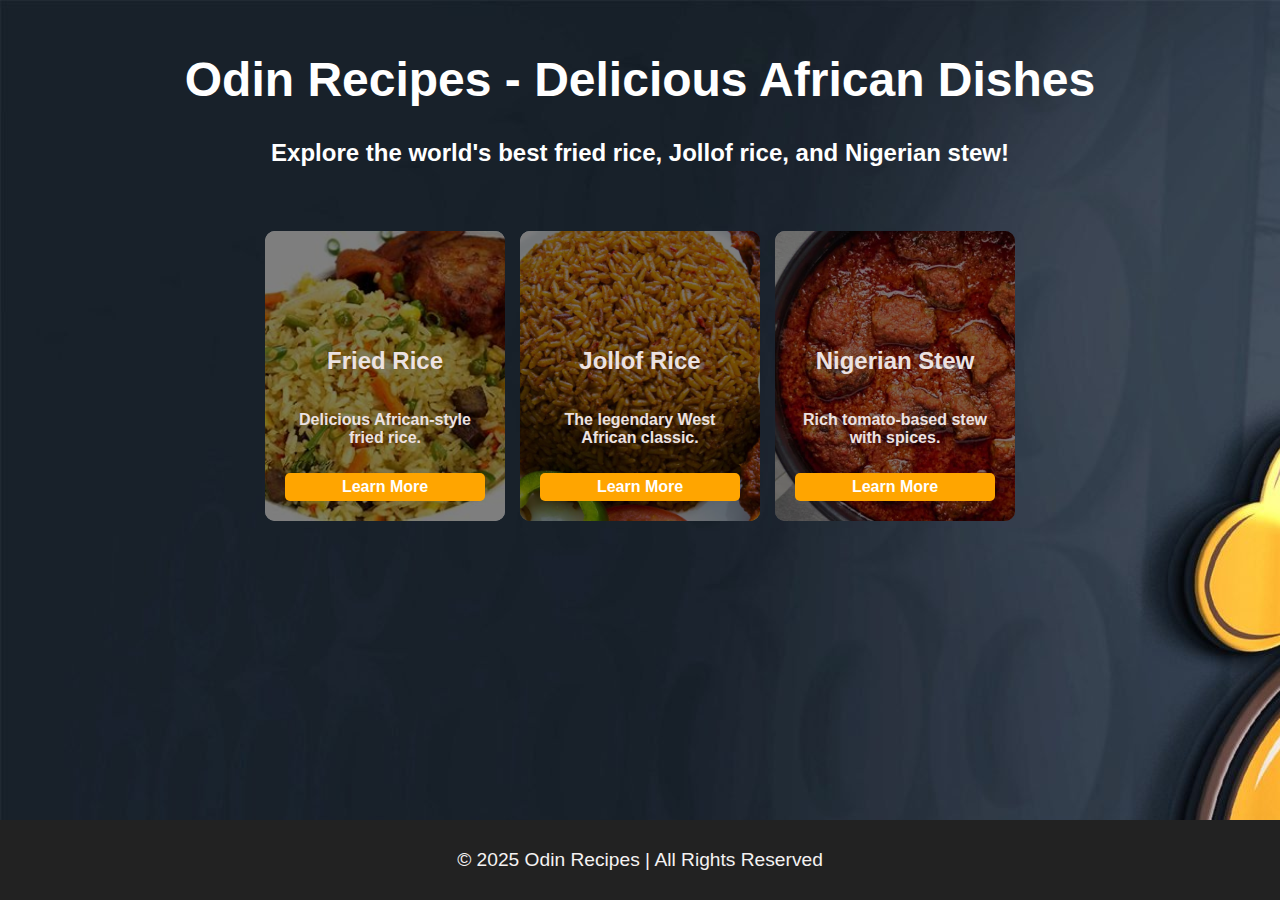
<file: index.html>
<!DOCTYPE html>
<html lang="en">
<head>
    <meta charset="UTF-8">
    <meta name="viewport" content="width=device-width, initial-scale=1.0">
    <title>Odin Recipes - Delicious African Dishes</title>
</head>
<body>
    <header>
        <h1>Odin Recipes - Delicious African Dishes</h1>
        <p>Explore the world's best fried rice, Jollof rice, and Nigerian stew!</p>
    </header>
    
    <!-- Recipe Cards Section -->
    <section>
        <div class="recipe-card fried-rice">
            <h2>Fried Rice</h2>
            <p>Delicious African-style fried rice.</p>
            <a href="fried-rice.html">Learn More</a>
        </div>
        <div class="recipe-card jollof-rice">
            <h2>Jollof Rice</h2>
            <p>The legendary West African classic.</p>
            <a href="jollof-rice.html">Learn More</a>
        </div>
        <div class="recipe-card nigerian-stew">
            <h2>Nigerian Stew</h2>
            <p>Rich tomato-based stew with spices.</p>
            <a href="nigerian-stew.html">Learn More</a>
        </div>
    </section>
    
    
    <footer>
        <p>&copy; 2025 Odin Recipes | All Rights Reserved</p>
    </footer>

    <style>
        body {
            background-color: #1a1a1a;
            color: white;
            font-family: Arial, sans-serif;
            margin: 0;
            padding: 0;
            display: flex;
            flex-direction: column;
            min-height: 100vh;
            background-image: url(/pic/chef\ food.jpg);
            height: 500px;
        }

        
        header {
            text-align: center;
            padding: 20px;
            font-size: 24px;
            font-weight: bold;
        }

    
        section {
            display: flex;
            justify-content: center;
            gap: 15px;
            padding: 20px;
            flex-grow: 1;
        }

        .recipe-card {
            width: 200px; 
            height: 250px;
            padding: 20px;
            background-size: cover;
            background-position: center;
            border-radius: 10px;
            display: flex;
            flex-direction: column;
            justify-content: flex-end;
            text-align: center;
            font-weight: bold;
            color: rgb(236, 226, 226);
            position: relative;
        }

        .recipe-card::after {
            content: "";
            position: absolute;
            top: 0;
            left: 0;
            width: 100%;
            height: 100%;
            background: rgba(0, 0, 0, 0.5); /* Dark overlay for readability */
            border-radius: 10px;
        }

        .recipe-card h2, .recipe-card p, .recipe-card a {
            position: relative;
            z-index: 2;
        }

        .recipe-card a {
            color: white;
            text-decoration: none;
            font-weight: bold;
            display: block;
            margin-top: 10px;
            background: orange;
            padding: 5px;
            border-radius: 5px;
        }

        /* let put the background images */
        .fried-rice {background-image: url(/pic/OIP.jpg);
        background-size: cover; }
        .jollof-rice { background-image: url(/pic/food34.jpg); }
        .nigerian-stew { background-image: url(/pic/nigerian-beef-stew_image_11.webp); }

      
        footer {
            padding: 10px;
            font-size: larger;
            background-color: #222;
            text-align: center;
            color: rgb(245, 242, 242);

        }
    </style>
    
    </body>
    </html>
</file>
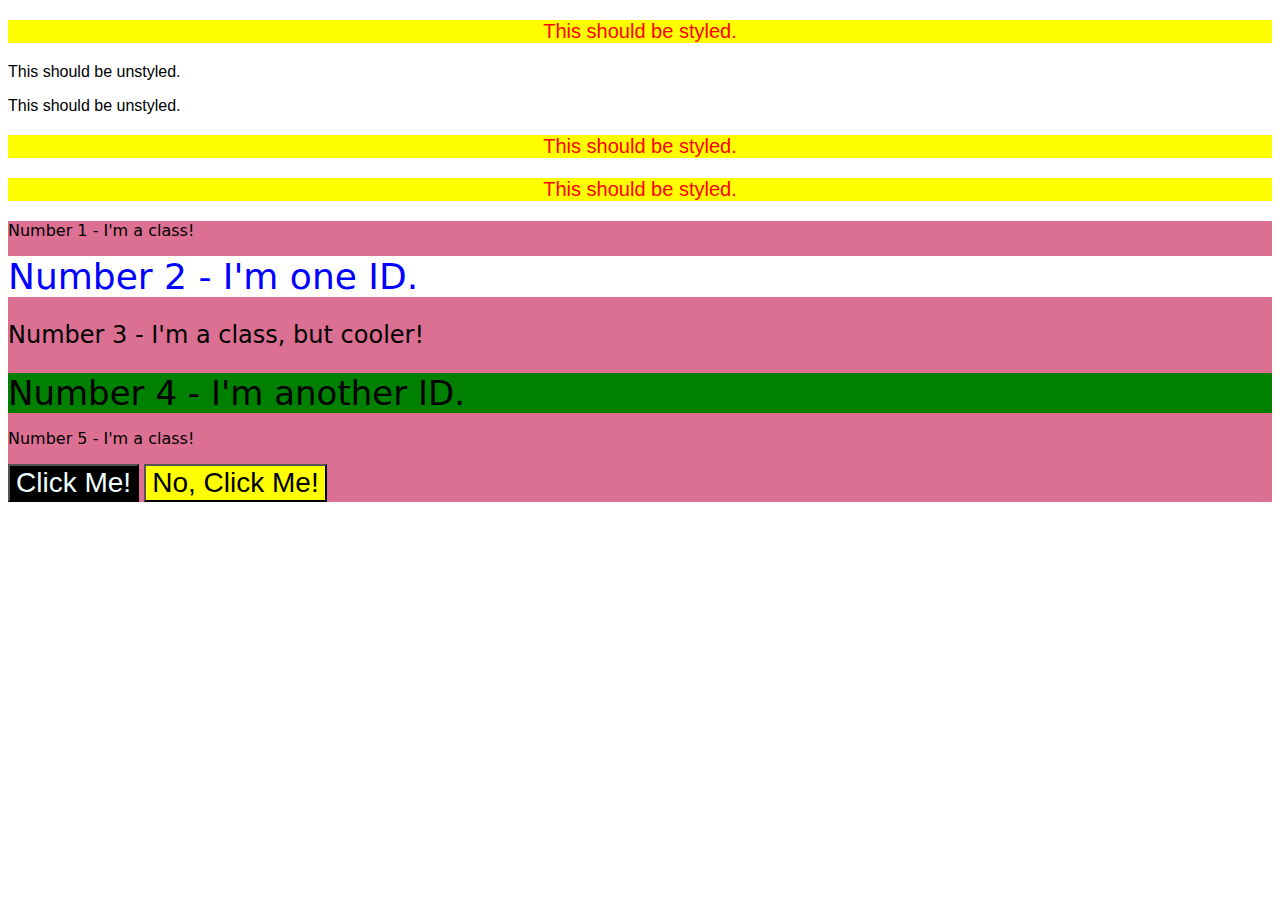
<file: ex.html>
<!DOCTYPE html>
<html lang="en">
  <head>
    <meta charset="UTF-8">
    <meta http-equiv="X-UA-Compatible" content="IE=edge">
    <meta name="viewport" content="width=device-width, initial-scale=1.0">
    <title>Descendant Combinator</title>
    <link rel="stylesheet" href="style.css">
  </head>
  <body>
    <div class="container">
      <p class="text">This should be styled.</p>
    </div>
    <p class="text">This should be unstyled.</p>
    <p class="text">This should be unstyled.</p>
    <div class="container">
      <p class="text">This should be styled.</p>
      <p class="text">This should be styled.</p>
    </div>
   <div class="ex">
    <p>Number 1 - I'm a class!</p>
    <div id="id1">Number 2 - I'm one ID.</div>
    <p class="cl1">Number 3 - I'm a class, but cooler!</p>
    <div id="id2">Number 4 - I'm another ID.</div>
    <p>Number 5 - I'm a class!</p>

    
       
        <button id="b1">Click Me!</button>
        <button id="b2">No, Click Me!</button>
   

   </div>
  </body>
</html>
</file>
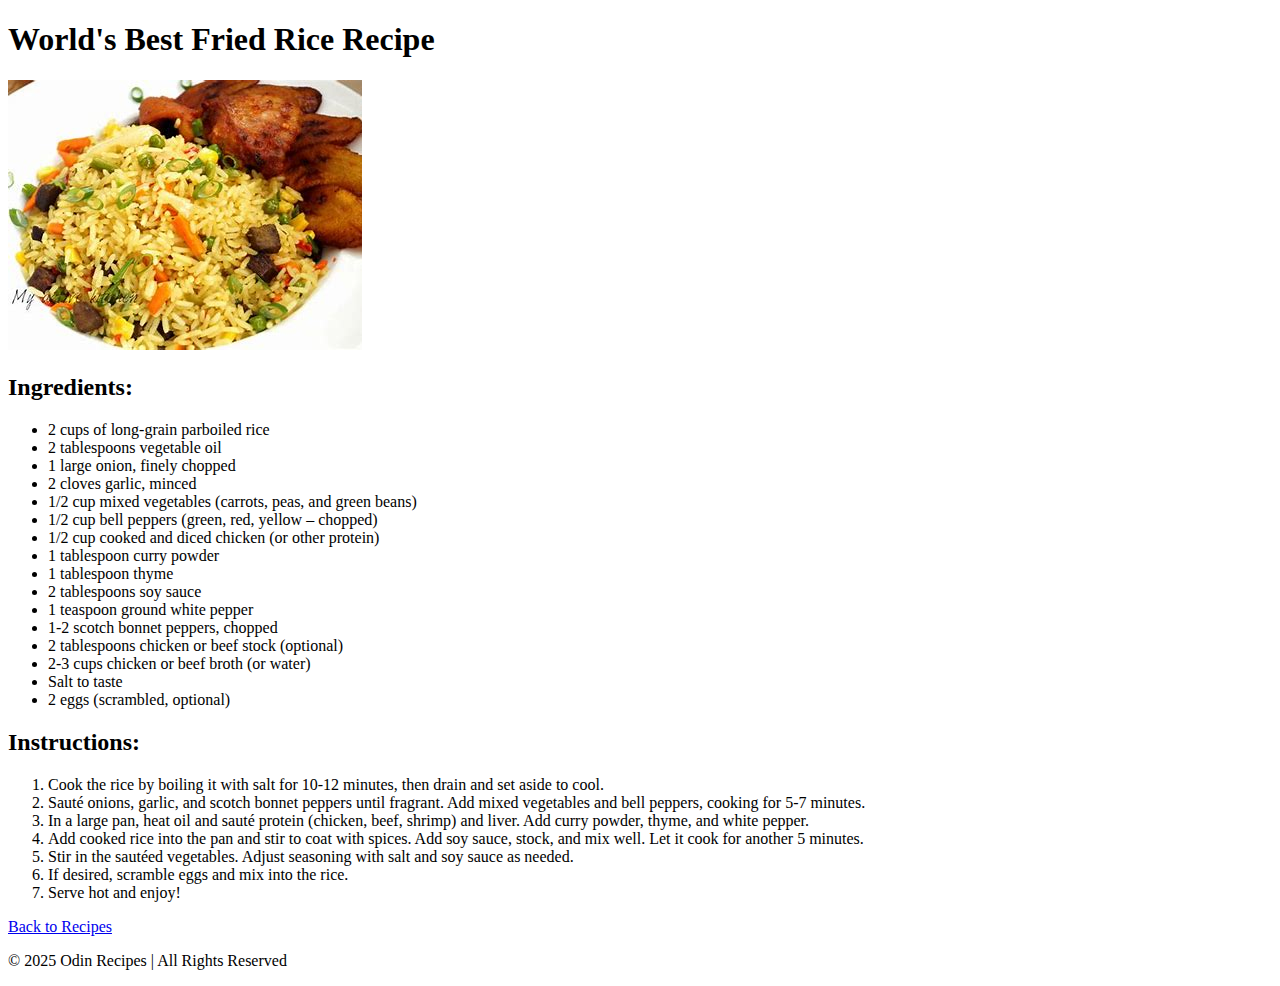
<file: fried-rice.html>
<!DOCTYPE html>
<html lang="en">
<head>
    <meta charset="UTF-8">
    <meta name="viewport" content="width=device-width, initial-scale=1.0">
    <title>World's Best Fried Rice - Odin Recipes</title>
</head>
<body>

<header>
    <h1>World's Best Fried Rice Recipe</h1>

    <img src="/pic/OIP.jpg" alt="">
</header>

<section>
    <h2>Ingredients:</h2>
    <ul>
        <li>2 cups of long-grain parboiled rice</li>
        <li>2 tablespoons vegetable oil</li>
        <li>1 large onion, finely chopped</li>
        <li>2 cloves garlic, minced</li>
        <li>1/2 cup mixed vegetables (carrots, peas, and green beans)</li>
        <li>1/2 cup bell peppers (green, red, yellow – chopped)</li>
        <li>1/2 cup cooked and diced chicken (or other protein)</li>
        <li>1 tablespoon curry powder</li>
        <li>1 tablespoon thyme</li>
        <li>2 tablespoons soy sauce</li>
        <li>1 teaspoon ground white pepper</li>
        <li>1-2 scotch bonnet peppers, chopped</li>
        <li>2 tablespoons chicken or beef stock (optional)</li>
        <li>2-3 cups chicken or beef broth (or water)</li>
        <li>Salt to taste</li>
        <li>2 eggs (scrambled, optional)</li>
    </ul>

    <h2>Instructions:</h2>
    <ol>
        <li>Cook the rice by boiling it with salt for 10-12 minutes, then drain and set aside to cool.</li>
        <li>Sauté onions, garlic, and scotch bonnet peppers until fragrant. Add mixed vegetables and bell peppers, cooking for 5-7 minutes.</li>
        <li>In a large pan, heat oil and sauté protein (chicken, beef, shrimp) and liver. Add curry powder, thyme, and white pepper.</li>
        <li>Add cooked rice into the pan and stir to coat with spices. Add soy sauce, stock, and mix well. Let it cook for another 5 minutes.</li>
        <li>Stir in the sautéed vegetables. Adjust seasoning with salt and soy sauce as needed.</li>
        <li>If desired, scramble eggs and mix into the rice.</li>
        <li>Serve hot and enjoy!</li>
    </ol>

    <a href="index.html">Back to Recipes</a>
</section>

<footer>
    <p>&copy; 2025 Odin Recipes | All Rights Reserved</p>
</footer>

</body>
</html>
</file>
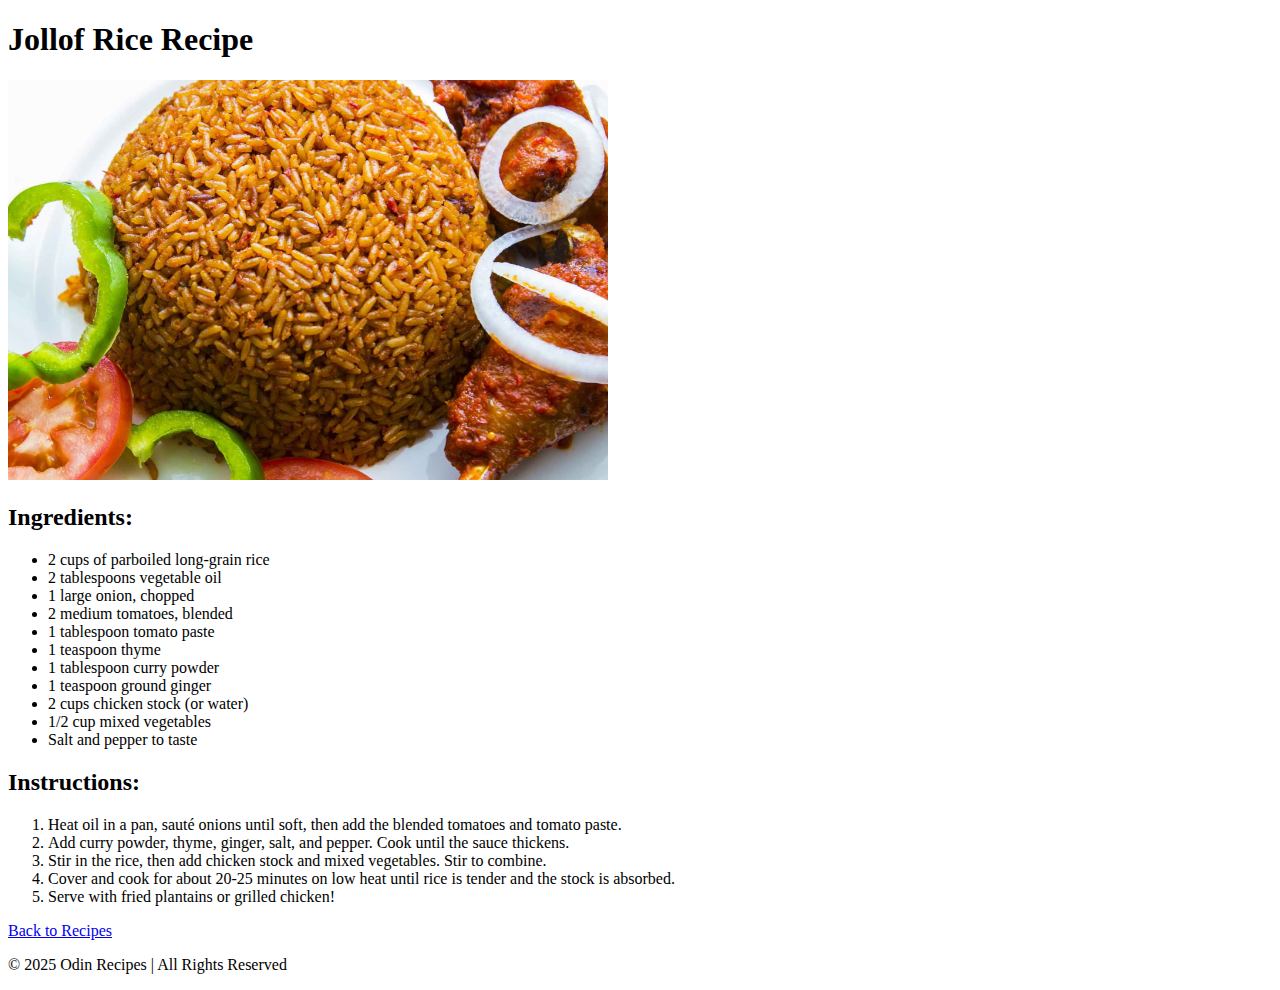
<file: jollof-rice.html>
<!DOCTYPE html>
<html lang="en">
<head>
    <meta charset="UTF-8">
    <meta name="viewport" content="width=device-width, initial-scale=1.0">
    <title>Jollof Rice - Odin Recipes</title>
</head>
<body>

<header>
    <h1>Jollof Rice Recipe</h1>
    <img src="/pic/food34.jpg" alt="jollof-rice" width="600">
</header>

<section>
    <h2>Ingredients:</h2>
    <ul>
        <li>2 cups of parboiled long-grain rice</li>
        <li>2 tablespoons vegetable oil</li>
        <li>1 large onion, chopped</li>
        <li>2 medium tomatoes, blended</li>
        <li>1 tablespoon tomato paste</li>
        <li>1 teaspoon thyme</li>
        <li>1 tablespoon curry powder</li>
        <li>1 teaspoon ground ginger</li>
        <li>2 cups chicken stock (or water)</li>
        <li>1/2 cup mixed vegetables</li>
        <li>Salt and pepper to taste</li>
    </ul>

    <h2>Instructions:</h2>
    <ol>
        <li>Heat oil in a pan, sauté onions until soft, then add the blended tomatoes and tomato paste.</li>
        <li>Add curry powder, thyme, ginger, salt, and pepper. Cook until the sauce thickens.</li>
        <li>Stir in the rice, then add chicken stock and mixed vegetables. Stir to combine.</li>
        <li>Cover and cook for about 20-25 minutes on low heat until rice is tender and the stock is absorbed.</li>
        <li>Serve with fried plantains or grilled chicken!</li>
    </ol>

    <a href="index.html">Back to Recipes</a>
</section>

<footer>
    <p>&copy; 2025 Odin Recipes | All Rights Reserved</p>
</footer>

</body>
</html>
</file>
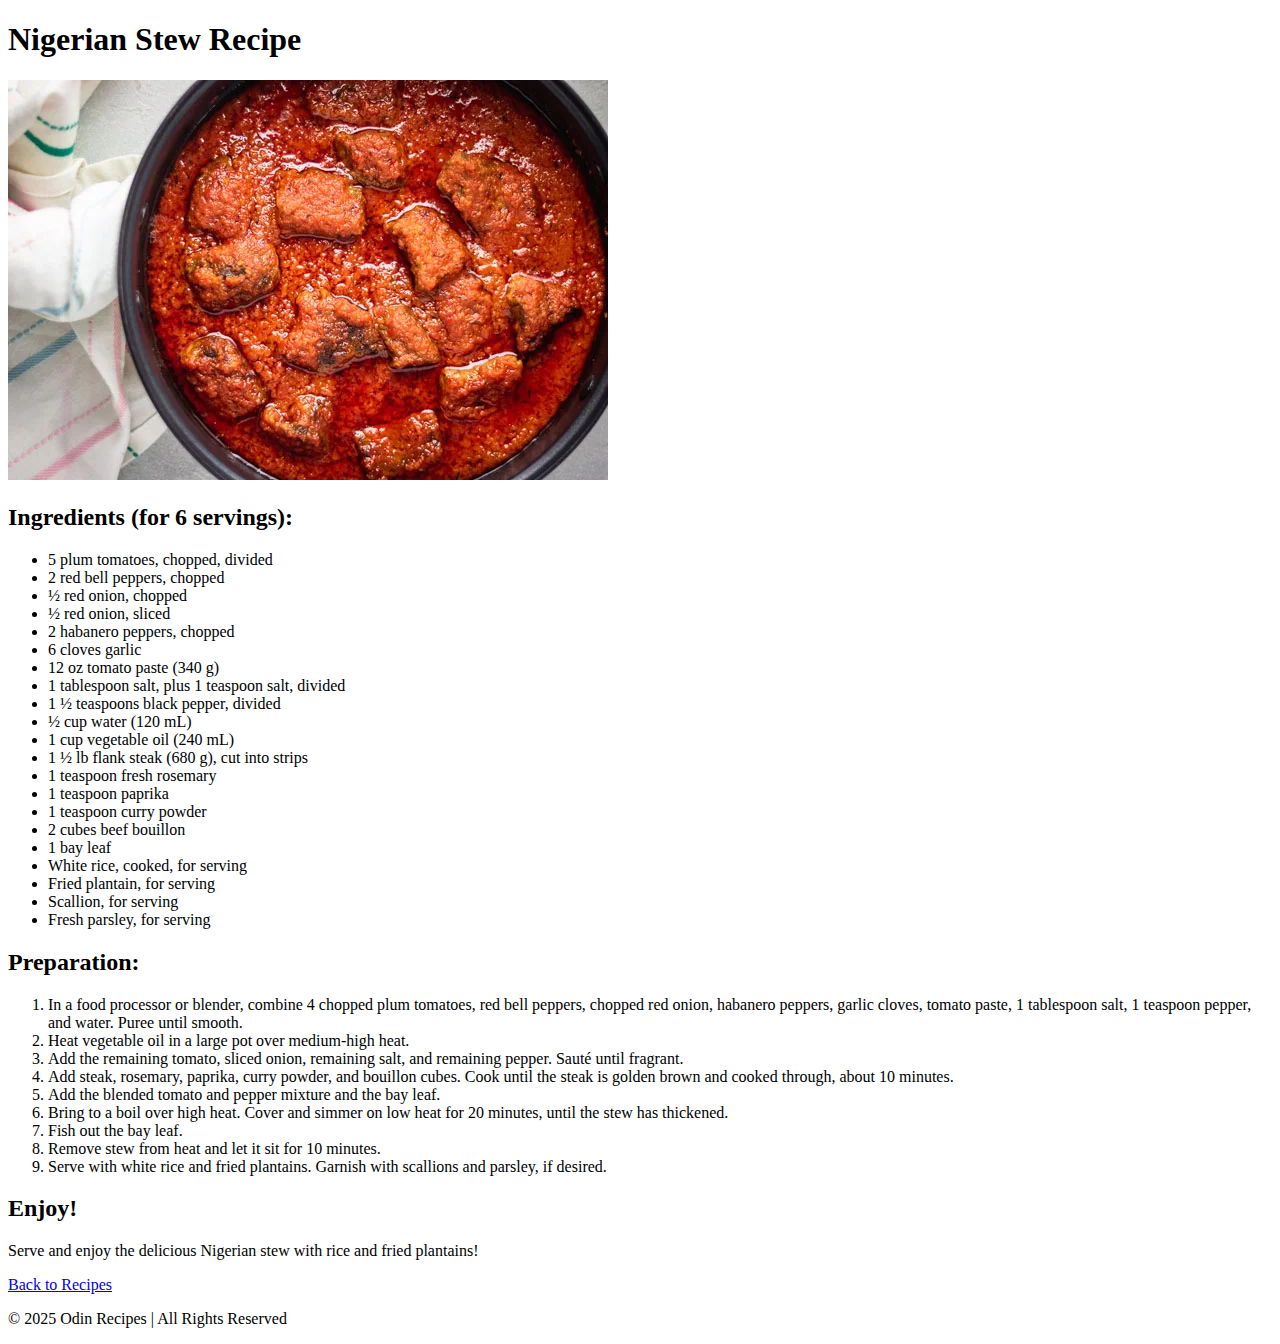
<file: nigerian-stew.html>
<!DOCTYPE html>
<html lang="en">
<head>
    <meta charset="UTF-8">
    <meta name="viewport" content="width=device-width, initial-scale=1.0">
    <title>Nigerian Stew - Odin Recipes</title>
</head>
<body>

<header>
    <h1>Nigerian Stew Recipe</h1>
    <img src="/pic/nigerian-beef-stew_image_11.webp" alt="">
</header>

<section>
    <h2>Ingredients (for 6 servings):</h2>
    <ul>
        <li>5 plum tomatoes, chopped, divided</li>
        <li>2 red bell peppers, chopped</li>
        <li>½ red onion, chopped</li>
        <li>½ red onion, sliced</li>
        <li>2 habanero peppers, chopped</li>
        <li>6 cloves garlic</li>
        <li>12 oz tomato paste (340 g)</li>
        <li>1 tablespoon salt, plus 1 teaspoon salt, divided</li>
        <li>1 ½ teaspoons black pepper, divided</li>
        <li>½ cup water (120 mL)</li>
        <li>1 cup vegetable oil (240 mL)</li>
        <li>1 ½ lb flank steak (680 g), cut into strips</li>
        <li>1 teaspoon fresh rosemary</li>
        <li>1 teaspoon paprika</li>
        <li>1 teaspoon curry powder</li>
        <li>2 cubes beef bouillon</li>
        <li>1 bay leaf</li>
        <li>White rice, cooked, for serving</li>
        <li>Fried plantain, for serving</li>
        <li>Scallion, for serving</li>
        <li>Fresh parsley, for serving</li>
    </ul>

    <h2>Preparation:</h2>
    <ol>
        <li>In a food processor or blender, combine 4 chopped plum tomatoes, red bell peppers, chopped red onion, habanero peppers, garlic cloves, tomato paste, 1 tablespoon salt, 1 teaspoon pepper, and water. Puree until smooth.</li>
        <li>Heat vegetable oil in a large pot over medium-high heat.</li>
        <li>Add the remaining tomato, sliced onion, remaining salt, and remaining pepper. Sauté until fragrant.</li>
        <li>Add steak, rosemary, paprika, curry powder, and bouillon cubes. Cook until the steak is golden brown and cooked through, about 10 minutes.</li>
        <li>Add the blended tomato and pepper mixture and the bay leaf.</li>
        <li>Bring to a boil over high heat. Cover and simmer on low heat for 20 minutes, until the stew has thickened.</li>
        <li>Fish out the bay leaf.</li>
        <li>Remove stew from heat and let it sit for 10 minutes.</li>
        <li>Serve with white rice and fried plantains. Garnish with scallions and parsley, if desired.</li>
    </ol>

    <h2>Enjoy!</h2>
    <p>Serve and enjoy the delicious Nigerian stew with rice and fried plantains!</p>

    <a href="index.html">Back to Recipes</a>
</section>

<footer>
    <p>&copy; 2025 Odin Recipes | All Rights Reserved</p>
</footer>

</body>
</html>
</file>
<file: style.css>
.container .text {
    color: red;
    background-color: yellow;
    font-size: 18px;
    text-align: center;
    font-size: 20px;
  }
  
  
  .text {
    font-family: Arial, sans-serif;
    color: rgb(0, 0, 0);
    
  }
  
  
  .ex {
    color: rgb(0, 0, 0);
    background-color: palevioletred;
    font-family: Verdana, "DejaVu Sans", sans-serif;
  }
 
.cl1{
    font-size: 24px;
}
  #id1{
    color: blue;
    font-size: 36px;
    background-color: white;
  }
  #id2 {
    color:rgb(0, 0, 0);
    background-color: green;
    font-size: 34px;
  }
  #b1{
    background-color: black;
    color: azure;
  }
  #b2{
    background-color:yellow;
    color:black;
  }
  #b1,#b2{
    font-size: 28px;
    font-family: Helvetica, "Times New Roman", sans-serif;
  }
</file>
